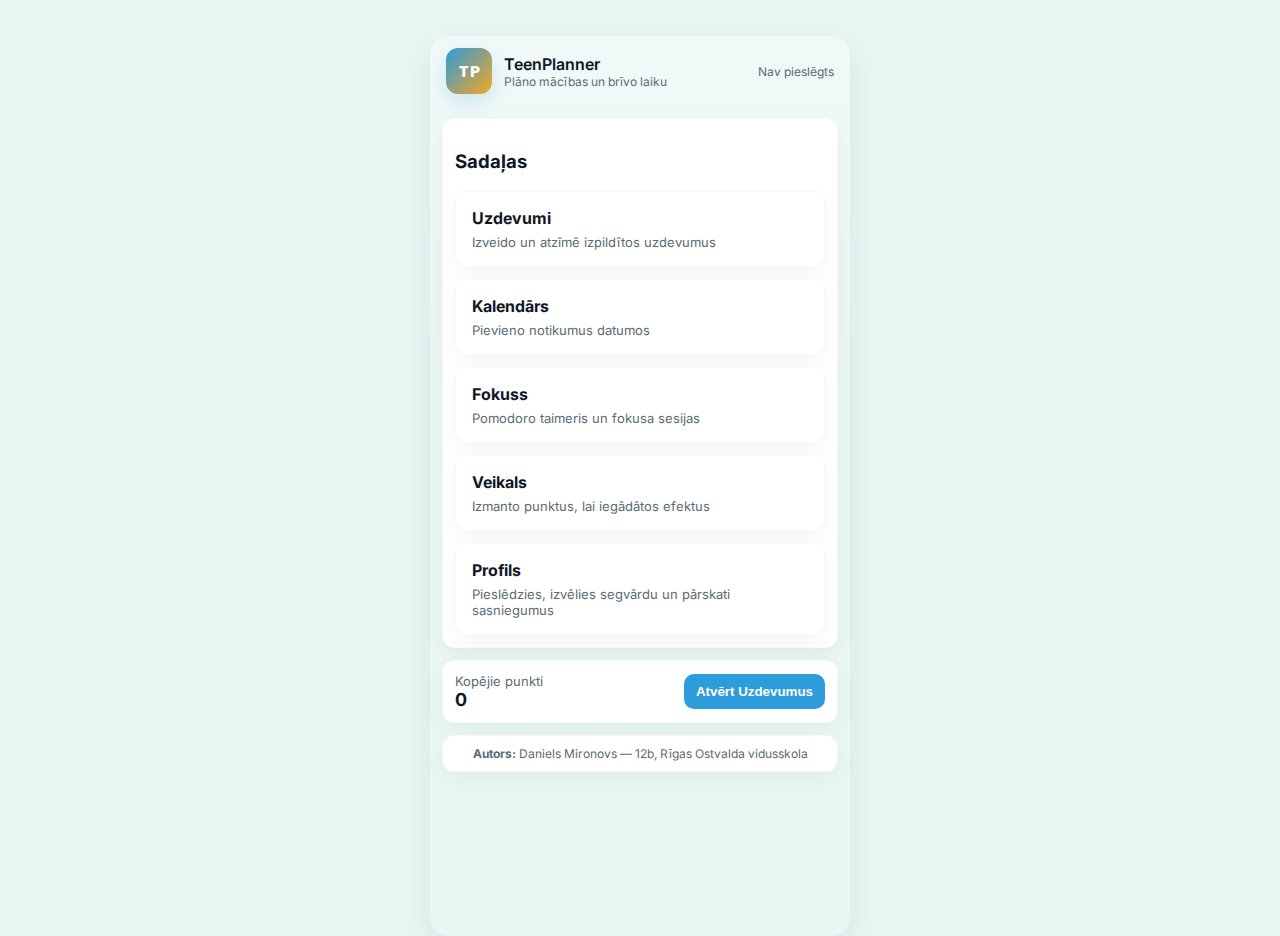
<file: index.html>
<!doctype html>
<html lang="lv">
<head>
  <meta charset="utf-8">
  <meta name="viewport" content="width=device-width,initial-scale=1">
  <title>TeenPlanner — Sākums</title>
  <link rel="stylesheet" href="style.css">
</head>
<body data-page="index">
  <div class="app">
    <header class="header">
      <div class="brand">
        <div class="logo">TP</div>
        <div>
          <div class="title">TeenPlanner</div>
          <div class="small">Plāno mācības un brīvo laiku</div>
        </div>
      </div>
      <div class="small" id="logged-user">Nav pieslēgts</div>
    </header>

    <div class="content">
      <div class="card">
        <h3>Sadaļas</h3>
        <div class="menu-grid" style="margin-top:10px">
          <a href="tasks.html" class="menu-btn">
            <h3>Uzdevumi</h3>
            <p>Izveido un atzīmē izpildītos uzdevumus</p>
          </a>

          <a href="calendar.html" class="menu-btn">
            <h3>Kalendārs</h3>
            <p>Pievieno notikumus datumos</p>
          </a>

          <a href="focus.html" class="menu-btn">
            <h3>Fokuss</h3>
            <p>Pomodoro taimeris un fokusa sesijas</p>
          </a>

          <a href="shop.html" class="menu-btn">
            <h3>Veikals</h3>
            <p>Izmanto punktus, lai iegādātos efektus</p>
          </a>

          <a href="profile.html" class="menu-btn">
            <h3>Profils</h3>
            <p>Pieslēdzies, izvēlies segvārdu un pārskati sasniegumus</p>
          </a>
        </div>
      </div>

      <div class="card">
        <div style="display:flex;justify-content:space-between;align-items:center">
          <div>
            <div class="small">Kopējie punkti</div>
            <div style="font-weight:700;font-size:18px"><span class="points">0</span></div>
          </div>
          <div>
            <button class="btn" onclick="location.href='tasks.html'">Atvērt Uzdevumus</button>
          </div>
        </div>
      </div>

      <div class="footer small card">
        <div><strong>Autors:</strong> Daniels Mironovs — 12b, Rīgas Ostvalda vidusskola</div>
      </div>
    </div>
  </div>

  <script src="app.js"></script>
</body>
</html>
</file>
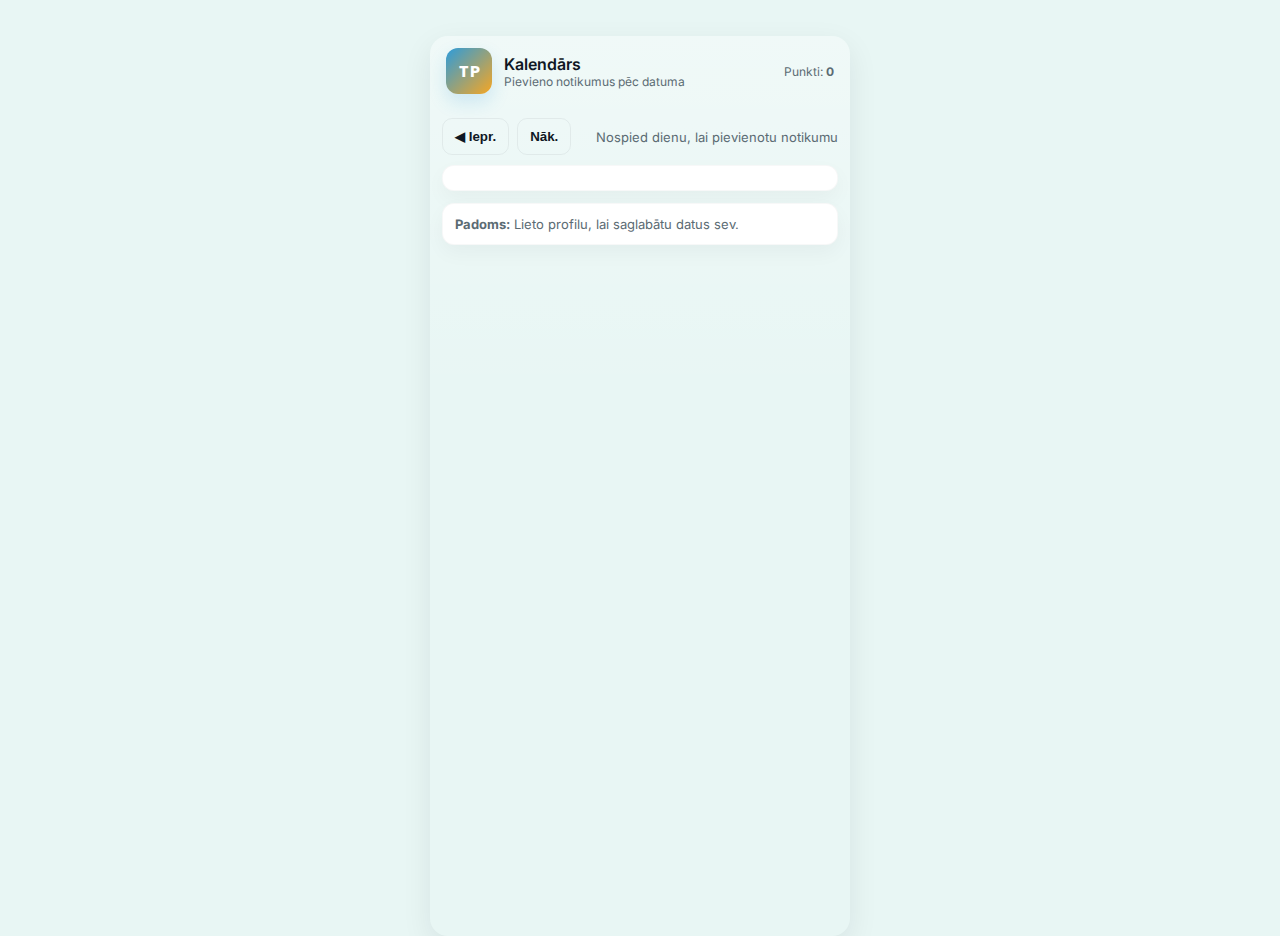
<file: calendar.html>
<!doctype html>
<html lang="lv">
<head>
  <meta charset="utf-8">
  <meta name="viewport" content="width=device-width,initial-scale=1">
  <title>TeenPlanner — Kalendārs</title>
  <link rel="stylesheet" href="style.css">
</head>
<body data-page="calendar">
  <div class="app">
    <header class="header">
      <div class="brand">
        <a href="index.html" style="text-decoration:none;color:inherit"><div class="logo">TP</div></a>
        <div>
          <div class="title">Kalendārs</div>
          <div class="small">Pievieno notikumus pēc datuma</div>
        </div>
      </div>
      <div><div class="small">Punkti: <strong class="points">0</strong></div></div>
    </header>

    <div class="content">
      <div style="display:flex;gap:8px;align-items:center;margin-bottom:10px">
        <button id="cal-prev" class="btn ghost">◀ Iepr.</button>
        <button id="cal-next" class="btn ghost">Nāk.</button>
        <div style="flex:1;text-align:right" class="small">Nospied dienu, lai pievienotu notikumu</div>
      </div>

      <div id="calendar-root" class="card"></div>

      <div class="card small">
        <div><strong>Padoms:</strong> Lieto profilu, lai saglabātu datus sev.</div>
      </div>
    </div>
  </div>

  <script src="app.js"></script>
</body>
</html>
</file>
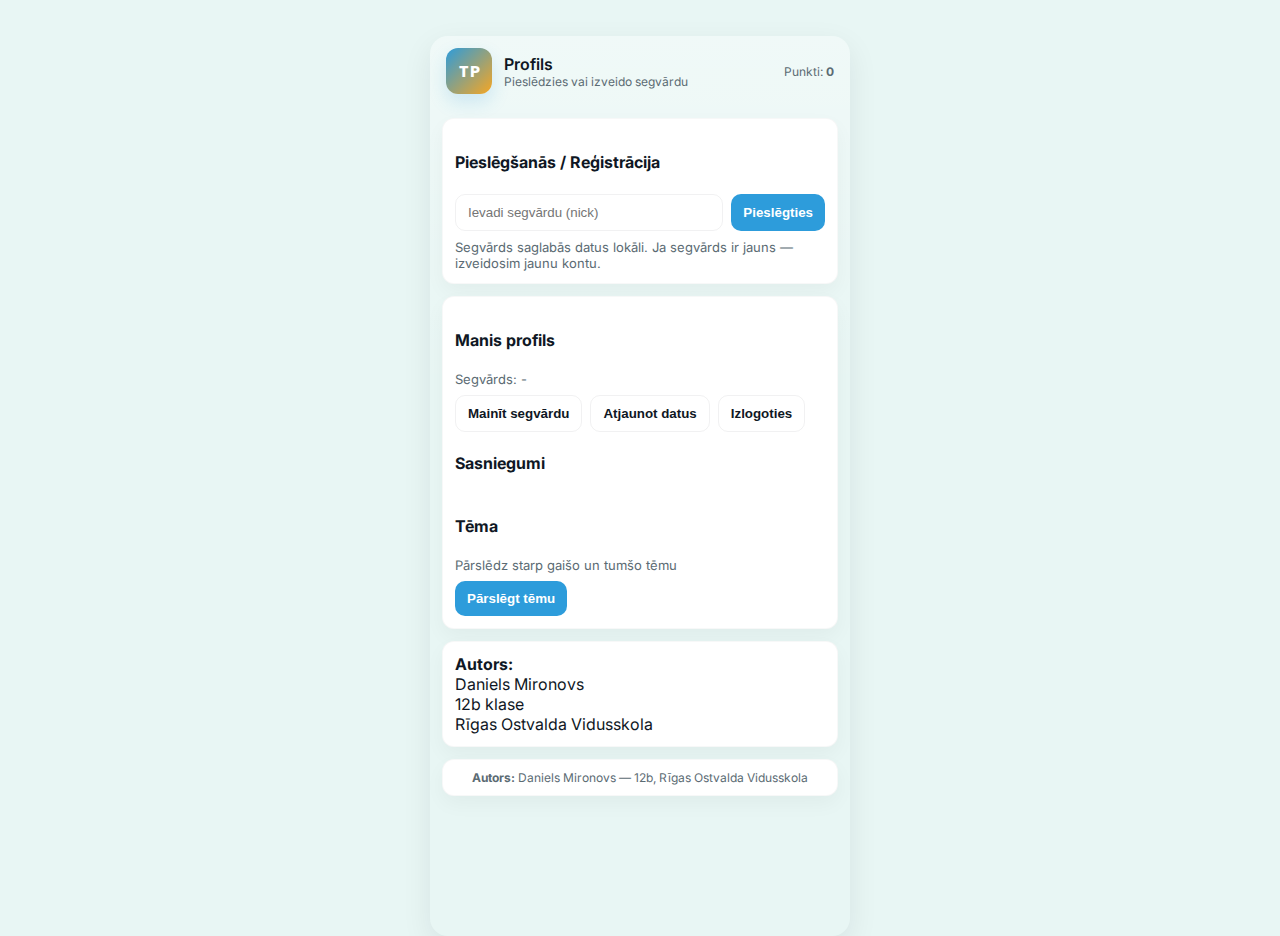
<file: focus.html>
<!doctype html>
<html lang="lv">
<head>
  <meta charset="utf-8">
  <meta name="viewport" content="width=device-width,initial-scale=1">
  <title>TeenPlanner — Fokuss</title>
  <link rel="stylesheet" href="style.css">
</head>
<body data-page="focus">
  <div class="app">
    <header class="header">
      <div class="brand">
        <a href="index.html" style="text-decoration:none;color:inherit"><div class="logo">TP</div></a>
        <div>
          <div class="title">Fokuss</div>
          <div class="small">Pomodoro taimeris</div>
        </div>
      </div>
      <div><div class="small">Punkti: <strong class="points">0</strong></div></div>
    </header>

    <div class="content">
      <div class="card timer" id="timer-root">
        <div class="time-big" id="time-display">25:00</div>
        <div class="timer-controls">
          <button id="timer-start" class="btn">Start</button>
          <button id="timer-pause" class="btn ghost">Pauze</button>
          <button id="timer-reset" class="btn ghost">Atjaunot</button>
        </div>
        <div class="small">Pabeidzot sesiju, saņem +10 punktus. Pēc 3 sesijām atbloķē sasniegumu.</div>
      </div>

      <div class="card">
        <h4>Sasniegumi</h4>
        <div id="ach-list" class="ach-grid"></div>
      </div>
    </div>
  </div>

  <script src="app.js"></script>
</body>
</html>
</file>
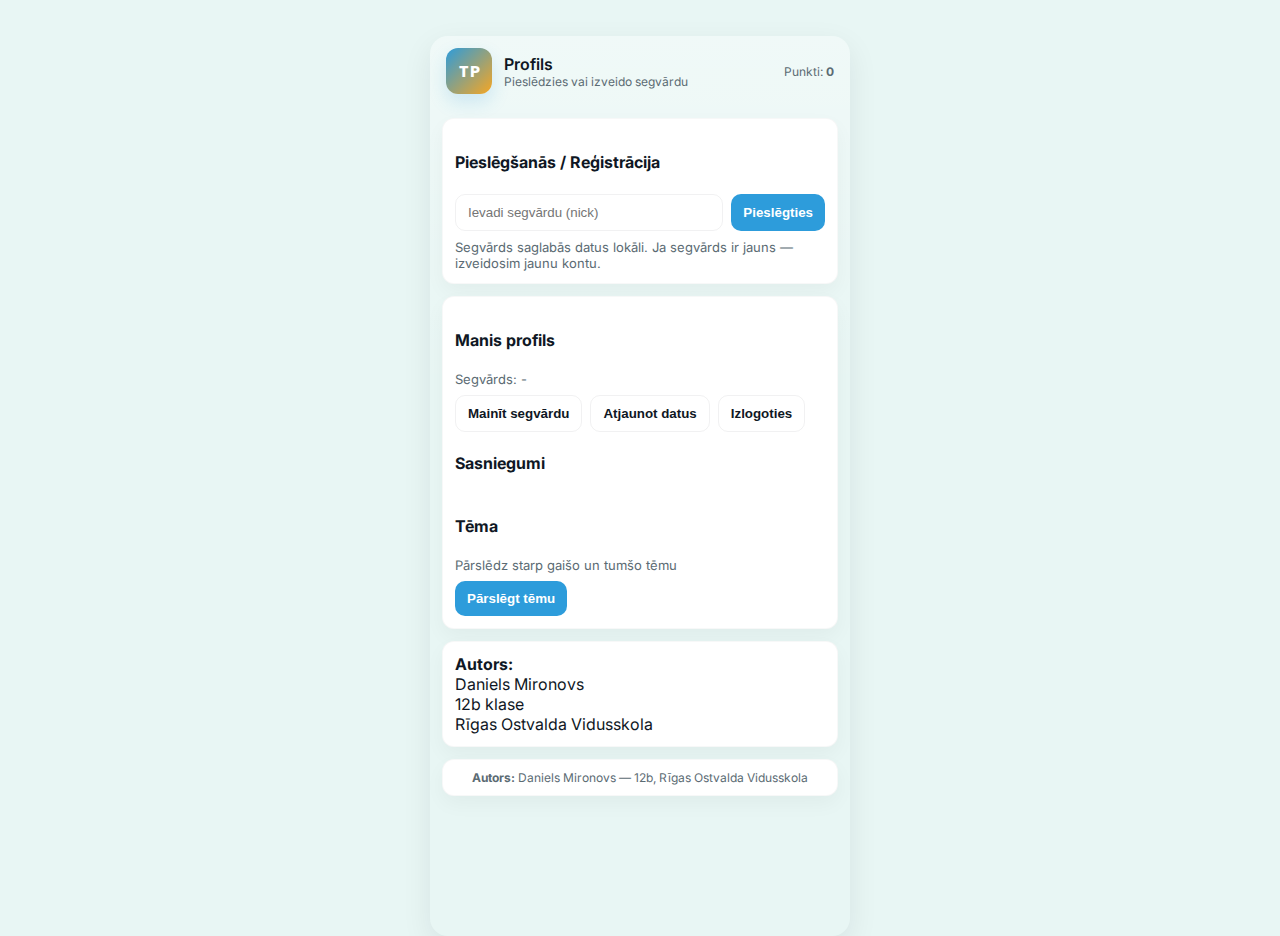
<file: profile.html>
<!doctype html>
<html lang="lv">
<head>
  <meta charset="utf-8">
  <meta name="viewport" content="width=device-width,initial-scale=1">
  <title>TeenPlanner — Profils</title>
  <link rel="stylesheet" href="style.css">
</head>
<body data-page="profile">
  <div class="app">
    <header class="header">
      <div class="brand">
        <a href="index.html" style="text-decoration:none;color:inherit"><div class="logo">TP</div></a>
        <div>
          <div class="title">Profils</div>
          <div class="small">Pieslēdzies vai izveido segvārdu</div>
        </div>
      </div>
      <div><div class="small">Punkti: <strong class="points">0</strong></div></div>
    </header>

    <div class="content">
      <div class="card" id="login-wrap">
        <h4>Pieslēgšanās / Reģistrācija</h4>
        <form id="login-form" style="display:flex;gap:8px;margin-top:8px">
          <input id="nick" class="input" placeholder="Ievadi segvārdu (nick)" required>
          <button class="btn">Pieslēgties</button>
        </form>
        <div class="small" style="margin-top:8px">Segvārds saglabās datus lokāli. Ja segvārds ir jauns — izveidosim jaunu kontu.</div>
      </div>

      <div class="card hidden" id="user-wrap" style="display:block">
        <h4>Manis profils</h4>
        <div class="small">Segvārds: <span id="user-nick">-</span></div>
        <div style="margin-top:8px;display:flex;gap:8px">
          <button id="change-nick" class="btn ghost">Mainīt segvārdu</button>
          <button id="reset-data" class="btn ghost">Atjaunot datus</button>
          <button id="btn-logout" class="btn ghost">Izlogoties</button>
        </div>

        <div style="margin-top:12px">
          <h4>Sasniegumi</h4>
          <div id="ach-list" class="ach-grid"></div>
        </div>

        <div style="margin-top:12px">
          <h4>Tēma</h4>
          <div class="small">Pārslēdz starp gaišo un tumšo tēmu</div>
          <div style="margin-top:8px">
            <button id="theme-toggle" class="btn">Pārslēgt tēmu</button>
          </div>
        </div>
      </div>

      <div class="card" id="author-info"></div>

      <div class="footer small card">
        <div><strong>Autors:</strong> Daniels Mironovs — 12b, Rīgas Ostvalda Vidusskola</div>
      </div>
    </div>
  </div>

  <script src="app.js"></script>
</body>
</html>
</file>
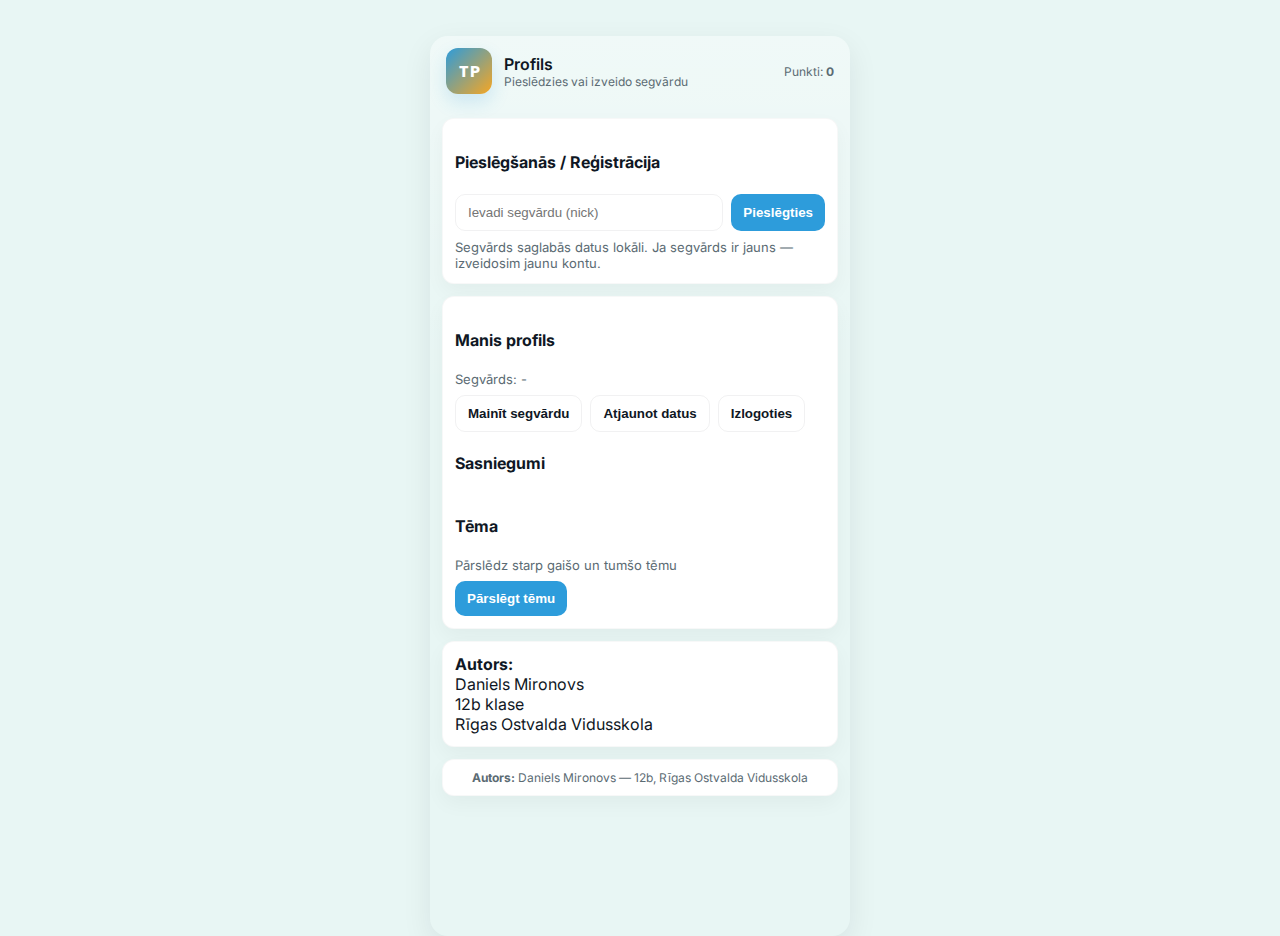
<file: shop.html>
<!doctype html>
<html lang="lv">
<head>
  <meta charset="utf-8">
  <meta name="viewport" content="width=device-width,initial-scale=1">
  <title>TeenPlanner — Veikals</title>
  <link rel="stylesheet" href="style.css">
</head>
<body data-page="shop">
  <div class="app">
    <header class="header">
      <div class="brand">
        <a href="index.html" style="text-decoration:none;color:inherit"><div class="logo">TP</div></a>
        <div>
          <div class="title">Veikals</div>
          <div class="small">Iegādājies efektus par punktiem</div>
        </div>
      </div>
      <div><div class="small">Punkti: <strong class="points">0</strong></div></div>
    </header>

    <div class="content">
      <div class="card">
        <h4>Pieejamie efekti</h4>
        <div id="shop-list" class="tasks-list"></div>
      </div>

      <div class="card small">
        <div><strong>Piezīme:</strong> Efekti tiek saglabāti kontā un pieejami atkārtoti.</div>
      </div>
    </div>
  </div>

  <script src="app.js"></script>
</body>
</html>
</file>
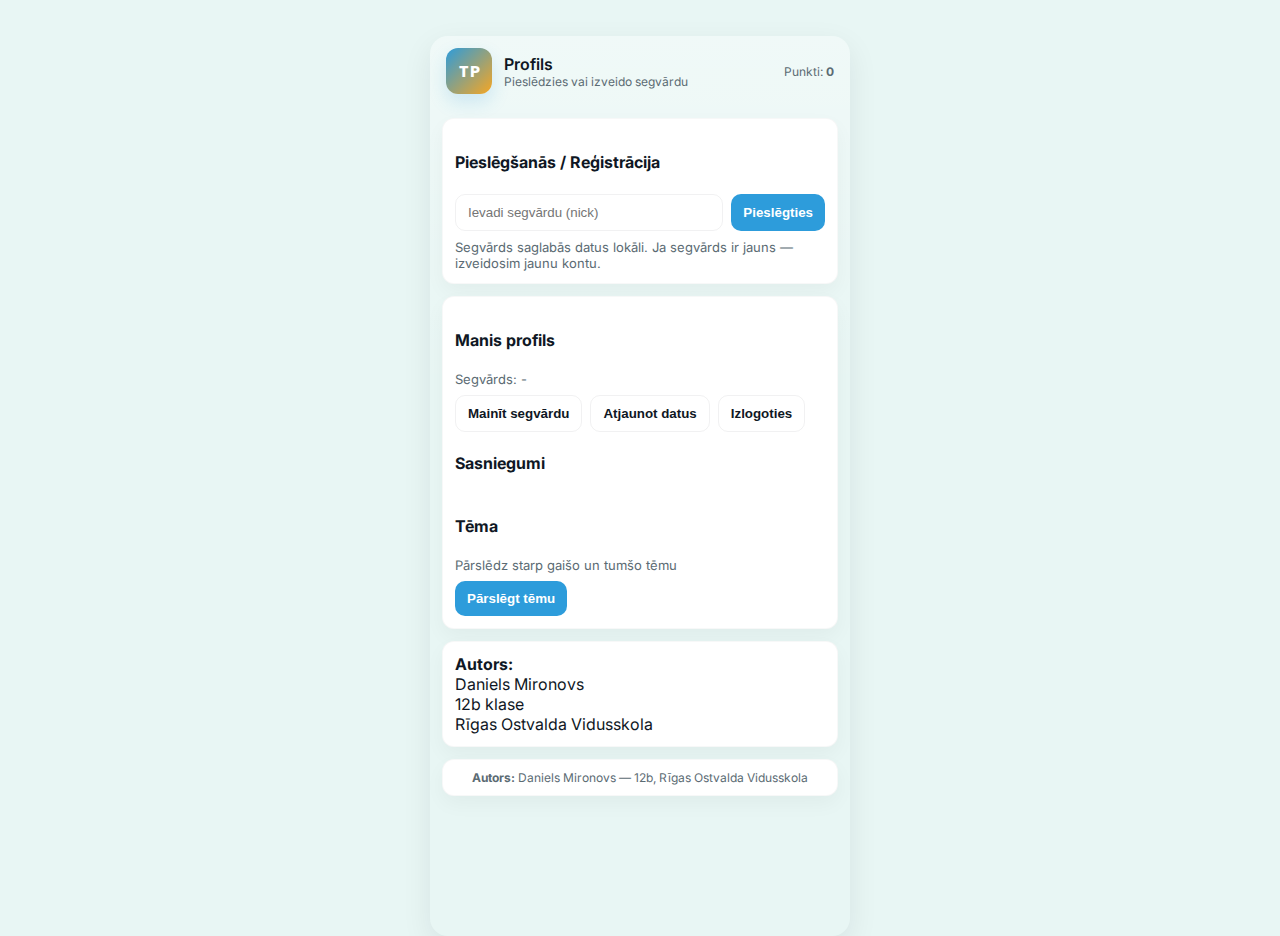
<file: tasks.html>
<!doctype html>
<html lang="lv">
<head>
  <meta charset="utf-8">
  <meta name="viewport" content="width=device-width,initial-scale=1">
  <title>TeenPlanner — Uzdevumi</title>
  <link rel="stylesheet" href="style.css">
</head>
<body data-page="tasks">
  <div class="app">
    <header class="header">
      <div class="brand">
        <a href="index.html" style="text-decoration:none;color:inherit"><div class="logo">TP</div></a>
        <div>
          <div class="title">Uzdevumi</div>
          <div class="small">Pievieno, atzīmē, saņem punktus</div>
        </div>
      </div>
      <div>
        <div class="small">Punkti: <strong class="points">0</strong></div>
      </div>
    </header>

    <div class="content">
      <div class="card">
        <form id="task-form" style="display:flex;gap:8px;align-items:center">
          <input id="task-title" class="input" placeholder="Uzdevuma nosaukums" required>
          <input id="task-due" class="input" type="date" style="max-width:130px">
          <button class="btn">Pievienot</button>
        </form>
        <div class="small" style="margin-top:8px">Par izpildi +5 punkti. Par fokusa sesiju +10 punkti.</div>
      </div>

      <div class="card">
        <h4>Mani uzdevumi</h4>
        <div id="tasks-list" class="tasks-list"></div>
      </div>

      <div class="card">
        <h4>Sasniegumi</h4>
        <div id="ach-list" class="ach-grid"></div>
      </div>
    </div>
  </div>

  <script src="app.js"></script>
</body>
</html>
</file>
<file: style.css>
/* style.css — mobilam-centrēts moderns stils, gaišā/tumšā tēma */
@import url('https://fonts.googleapis.com/css2?family=Inter:wght@300;400;600&family=Poppins:wght@600&display=swap');

:root{
  --bg: #E8F6F4;          /* fona krāsa (citāda kā prasīji) */
  --card: #FFFFFF;
  --primary: #2D9CDB;
  --accent: #F6A623;
  --text: #0F1724;
  --muted: #5B6B73;
  --success: #2ECC71;
  --radius: 14px;
  --mobile-width: 420px;
}

/* tumšā tēma - pārrakstīs mainīgus */
:root.dark{
  --bg: #0B1020;
  --card: #0F1724;
  --primary: #6C9EF8;
  --accent: #FFB86B;
  --text: #E6EEF8;
  --muted: #9AA7B3;
  --success: #41D889;
}

*{box-sizing:border-box}
html,body{height:100%;margin:0;padding:0}
body{
  font-family: 'Inter', sans-serif;
  background:var(--bg);
  color:var(--text);
  display:flex;
  justify-content:center;
  padding:18px 12px;
}

/* centrējam maksimālo platumu kā telefona ierīce */
.app{
  width:100%;
  max-width:var(--mobile-width);
  min-height:100vh;
  background:linear-gradient(180deg, rgba(255,255,255,0.35), transparent 40%);
  border-radius:18px;
  box-shadow:0 10px 30px rgba(15,23,36,0.08);
  overflow:hidden;
  display:flex;
  flex-direction:column;
}

/* header */
.header{
  padding:12px 16px;
  display:flex;
  justify-content:space-between;
  align-items:center;
  background:transparent;
}
.brand{
  display:flex;
  gap:12px;
  align-items:center;
}
.logo{
  width:46px;height:46px;border-radius:12px;
  background:linear-gradient(135deg,var(--primary),var(--accent));
  color:white;display:grid;place-items:center;font-weight:700;font-family:'Poppins',sans-serif;
  box-shadow:0 8px 18px rgba(45,156,219,0.18);
}
.title{font-weight:600}
.header .small{font-size:12px;color:var(--muted)}

/* main content scrollable */
.content{
  padding:12px;
  overflow:auto;
  flex:1;
}

/* big buttons on index */
.menu-grid{
  display:grid;
  grid-template-columns:1fr;
  gap:12px;
  margin-top:6px;
}
.menu-btn{
  background:var(--card);
  border-radius:12px;
  padding:16px;
  text-align:left;
  box-shadow:0 8px 20px rgba(15,23,36,0.04);
  border:1px solid rgba(15,23,36,0.03);
  text-decoration:none;color:inherit;display:block;
}
.menu-btn h3{margin:0 0 6px 0;font-size:16px}
.menu-btn p{margin:0;font-size:13px;color:var(--muted)}

/* cards */
.card{background:var(--card);border-radius:12px;padding:12px;margin-bottom:12px;box-shadow:0 8px 20px rgba(15,23,36,0.04);border:1px solid rgba(15,23,36,0.03)}
.small{font-size:13px;color:var(--muted)}

.form-row{display:flex;gap:8px;align-items:center}
.input{padding:10px 12px;border-radius:10px;border:1px solid rgba(15,23,36,0.06);flex:1;background:transparent;color:var(--text);outline:none}
.btn{padding:10px 12px;border-radius:10px;border:none;background:var(--primary);color:white;font-weight:600;cursor:pointer}
.btn.ghost{background:transparent;border:1px solid rgba(15,23,36,0.06);color:var(--text)}
.btn.small{padding:6px 10px;font-size:13px}

/* tasks list */
.tasks-list{display:flex;flex-direction:column;gap:8px;margin-top:8px}
.task{display:flex;align-items:center;justify-content:space-between;padding:10px;border-radius:10px;border:1px solid rgba(15,23,36,0.03);background:linear-gradient(180deg, rgba(0,0,0,0.0), rgba(0,0,0,0.01))}
.task .left{display:flex;gap:10px;align-items:center}
.task .title{font-weight:600}
.task .meta{font-size:12px;color:var(--muted)}

/* small footer/info */
.footer{padding:10px;text-align:center;font-size:12px;color:var(--muted)}

/* achievements */
.ach-grid{display:flex;gap:8px;flex-wrap:wrap;margin-top:8px}
.ach{
  min-width:120px;padding:10px;border-radius:10px;border:1px dashed rgba(15,23,36,0.06);background:linear-gradient(180deg, rgba(255,255,255,0.02), transparent);
  display:flex;flex-direction:column;gap:6px;
}
.ach.locked{opacity:0.45;filter:grayscale(1)}

/* calendar */
.calendar-grid{display:grid;grid-template-columns:repeat(7,1fr);gap:6px;margin-top:8px}
.day{min-height:72px;padding:6px;border-radius:8px;background:var(--card);border:1px solid rgba(15,23,36,0.03);position:relative}
.date-num{position:absolute;right:8px;top:6px;font-size:12px;color:var(--muted)}
.day.has-event{box-shadow:inset 0 0 0 3px rgba(45,156,219,0.06)}

/* timer */
.timer{display:flex;flex-direction:column;align-items:center;gap:12px;padding-top:8px}
.time-big{font-family:'Poppins',sans-serif;font-size:52px}
.timer-controls{display:flex;gap:8px}

/* small responsive tweaks */
@media (min-width:421px){
  .app{margin-top:18px;margin-bottom:18px}
}
</file>
